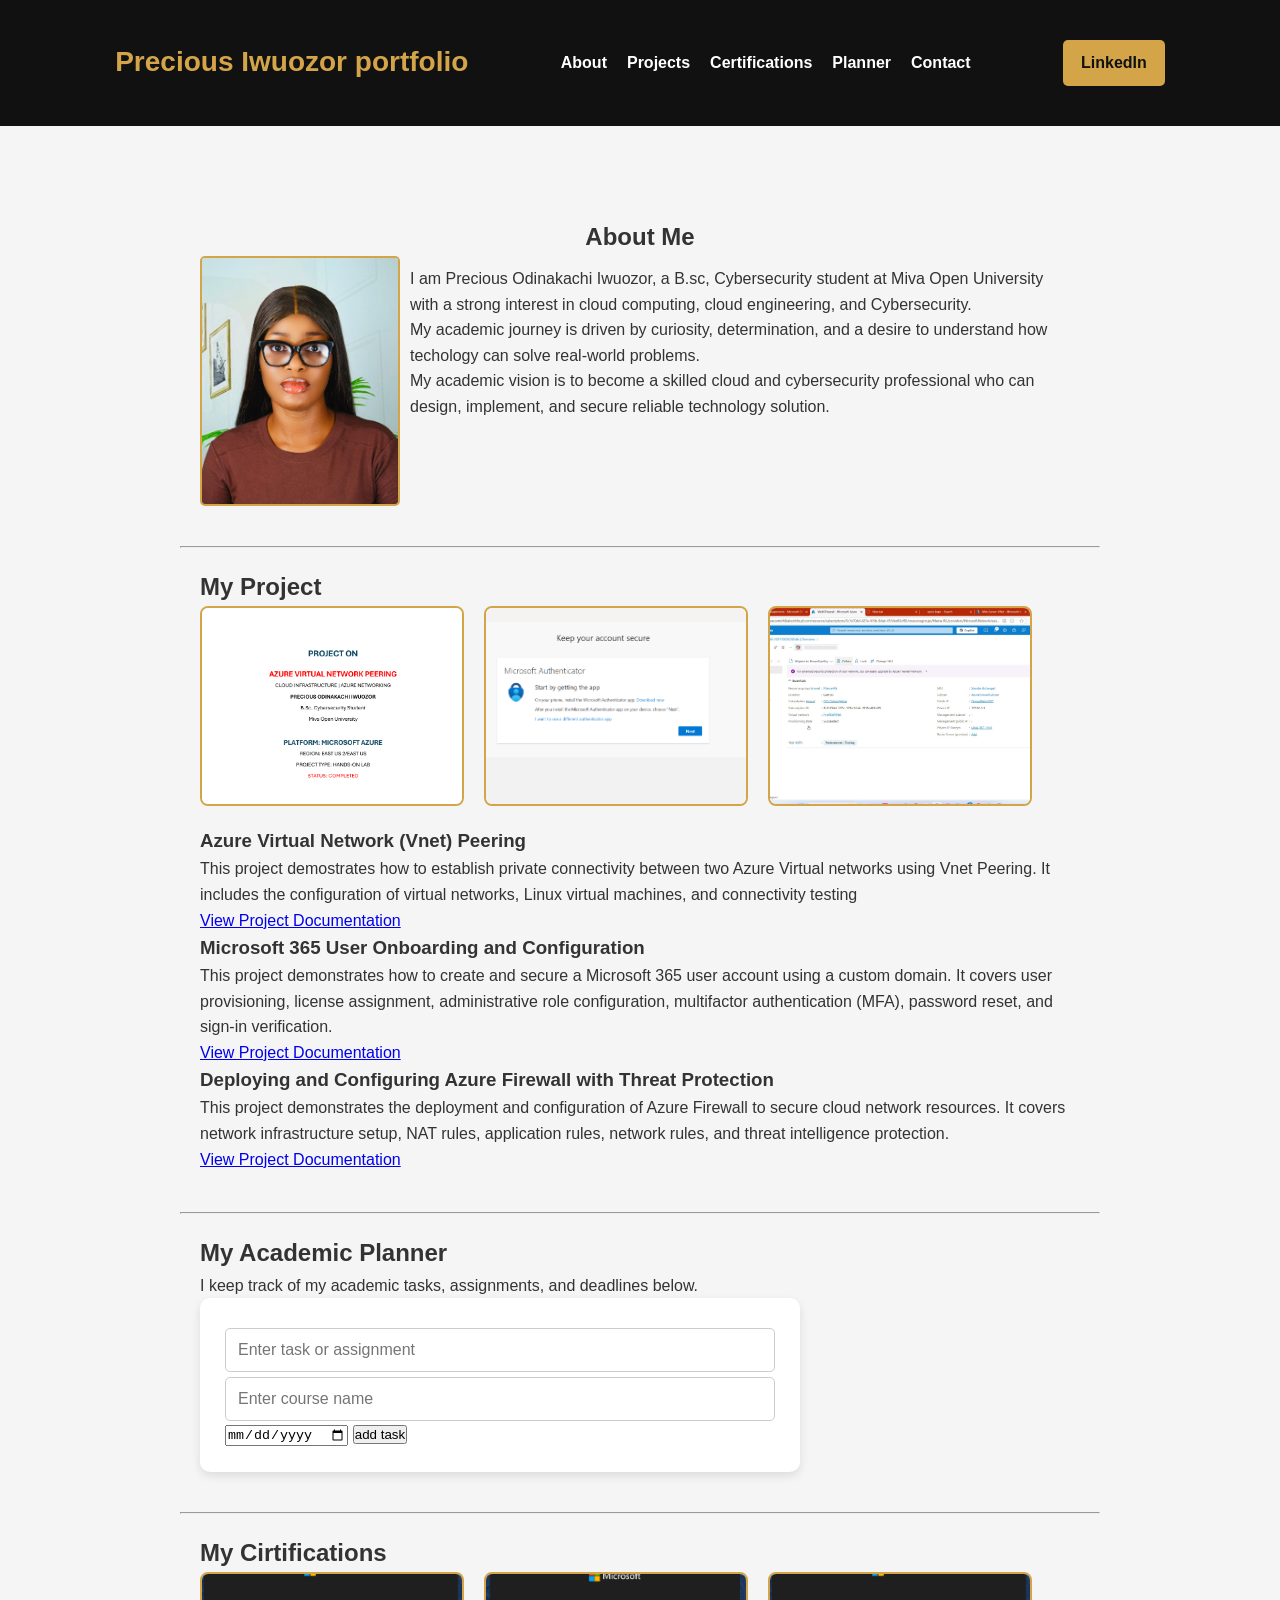
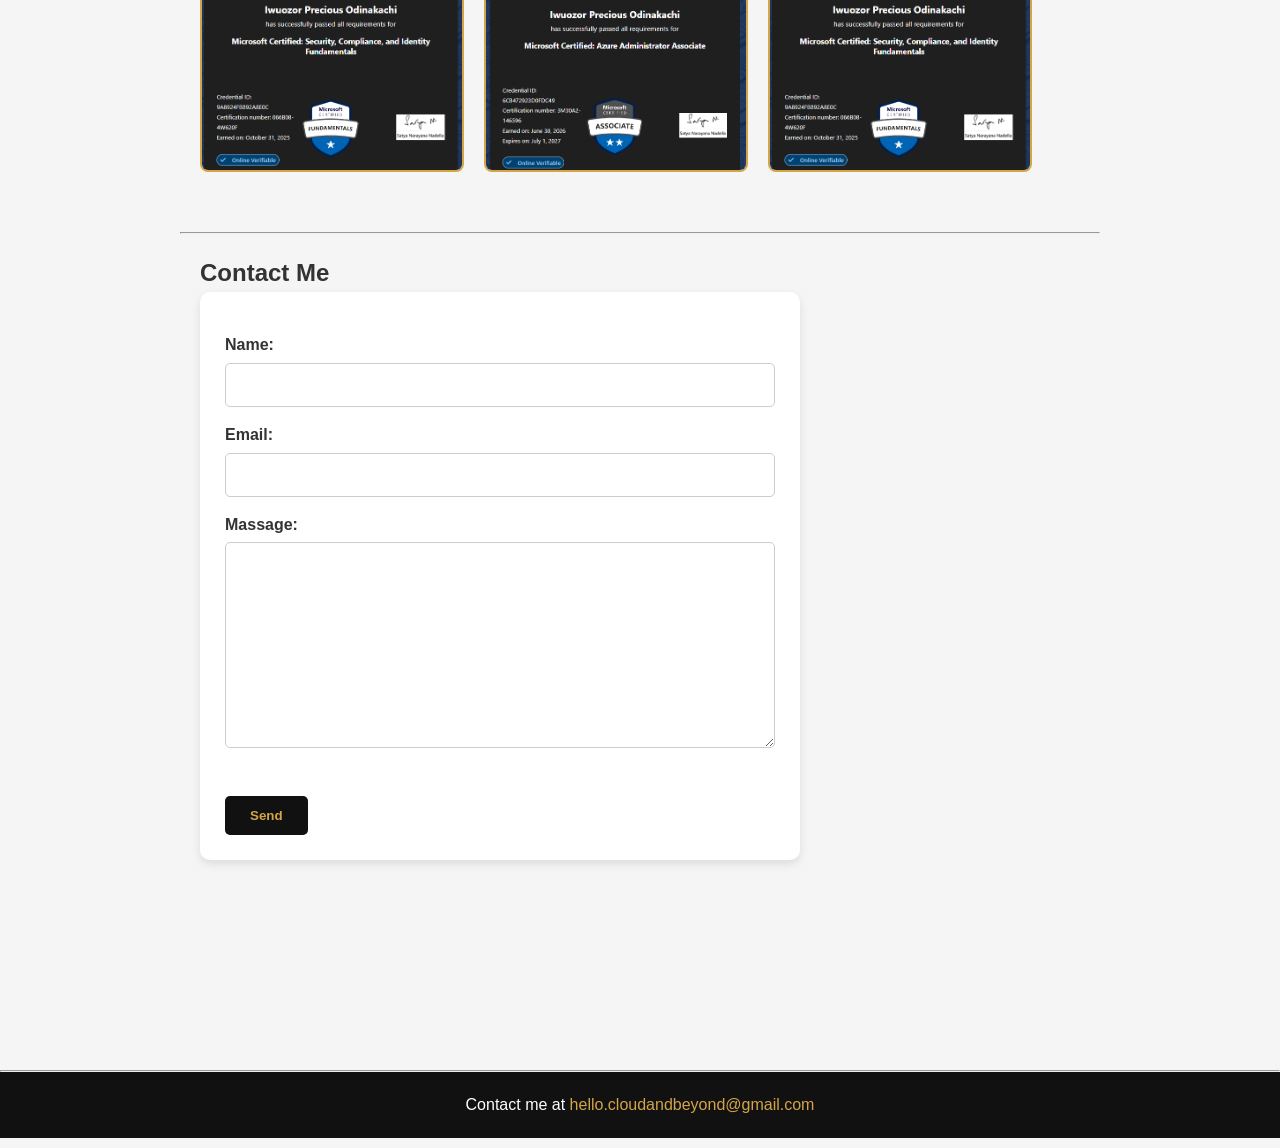
<file: index.html>
<!DOCTYPE html>
<html lang="en">

<head>
    <meta charset="UTF-8">
    <meta name="viewport" content="width=device-width, initial-scale=1.0">
    <title>precious iwuozor portfolio</title>
    <link rel="stylesheet" href="style.css">

</head>

<body>
    <!--This head section contains the title and menu-->
    <header>
        <h1>Precious Iwuozor portfolio</h1>
        <nav>
            <ul>
                <li><a href="#about">About</a></li>
                <li><a href="#projects">Projects</a></li>
                <li><a href="#certifications">Certifications</a></li>
                <li><a href="#planner">Planner</a></li>
                <li><a href="#contact">Contact</a></li>


        </nav>

        <a href="https://www.linkedin.com/in/iwuozorprecious/" target="_blank" rel="noopener noreferrer">
            LinkedIn
        </a>

    </header>
    ```
    <hr />


    <main>
        <section id="about">
            <h2>About Me</h2>
            <div class="about-container">
                <img src="precious.jpg.jpg" alt="my picture">


                </a>
                <div class=" about-text">
                    <p>I am Precious Odinakachi Iwuozor, a B.sc, Cybersecurity student at Miva Open
                        University with a strong interest in cloud computing, cloud engineering,
                        and Cybersecurity.
                    </p>

                    <P>My academic journey is driven by curiosity, determination, and a desire to understand
                        how techology can solve real-world problems.
                    </P>

                    <p>My academic vision is to become a skilled cloud and cybersecurity professional who can
                        design, implement, and secure reliable technology solution.
                    </p>
                </div>

            </div>
        </section>

        <hr />

        <section id="projects">
            <h2>My Project</h2>
            <div class="gallery">
                <img src="p1.png" alt="Project Documentation">
                <img src="mfa1.png" alt="Project Documentation">
                <img src="firew1.jpg" alt="Project Documetation">
            </div class="project-card">
            <h3>Azure Virtual Network (Vnet) Peering</h3>
            <p>This project demostrates how to establish
                private connectivity between two
                Azure Virtual networks using Vnet Peering.
                It includes the configuration of virtual networks,
                Linux virtual machines, and connectivity testing
            </p>

            <a href="Azure Virtual Network Peering.pdf" target="_blank" class="project-btn">
                View Project Documentation
            </a>

            <div class="project-card">


                <h3>Microsoft 365 User Onboarding and Configuration</h3>
                <p>
                    This project demonstrates how to create and secure
                    a Microsoft 365 user account using a custom domain.
                    It covers user provisioning, license assignment,
                    administrative role configuration, multifactor
                    authentication (MFA), password reset, and sign-in
                    verification.
                </p>

                <a href="m365 user onbording configuration3.pdf" target="_blank" class="project-btn">
                    View Project Documentation</a>

                </a>

            </div>
            <div class="project-card">

                <h3>Deploying and Configuring Azure Firewall with Threat Protection</h3>
                <p>This project demonstrates the deployment and
                    configuration of Azure Firewall to secure cloud
                    network resources. It covers network infrastructure
                    setup, NAT rules, application rules, network rules,
                    and threat intelligence protection.
                </p>
                <a href="firewall and threat configuration.pdf" target="_blank" class="project-btn">
                    View Project Documentation
                </a>
            </div>

        </section>

        <hr />


        <section id="academic-planner">

            <h2>My Academic Planner</h2>

            <p class="planner-intro">
                I keep track of my academic tasks,
                assignments, and deadlines below.
            </p>

            <form id="planner-form">

                <input type="text" id="task-name" placeholder="Enter task or assignment" required>

                <input type="text" id="course-name" placeholder="Enter course name" required>

                <input type="date" id="due-date" required>

                <button type="submit">add task</button>

            </form>


            <ul id="task-list"></ul>

        </section>

        <hr>

        <section id="cirtifications">

            <h2>My Cirtifications</h2>

            <div class="gallery">

                <img src="AZ-900.png" alt="AZ-900 Certification">
                <img src="AZ-104.png" alt="AZ-104 Cirtification">
                <img src="SC-900.png" alt="SC-900 Cirtification">

            </div>

        </section>

        <hr />

        <section id="contact">
            <h2>Contact Me</h2>
            <form id="myForm" action="">
                <label for="name">Name: </label>
                <input type="text" id="name" name="name"> <br />
                <p id="nameError" class="error"></p>

                <label for="Email">Email: </label>
                <input type="email" id="email" name="email"> <br />
                <p id="emailError" class="error"></p>

                <label for="massage">Massage: </label>
                <textarea name="massage" id="massage" cols="40" rows="10"></textarea>
                <p id="massageError" class="error"></p>

                <br />
                <input type="submit" value="Send">


            </form>
        </section>

    </main>


    <hr>

    <footer>
        <p>Contact me at <a href="#">hello.cloudandbeyond@gmail.com</a></p>
    </footer>
    <script src="script.js"></script>
</body>

</html>
</file>
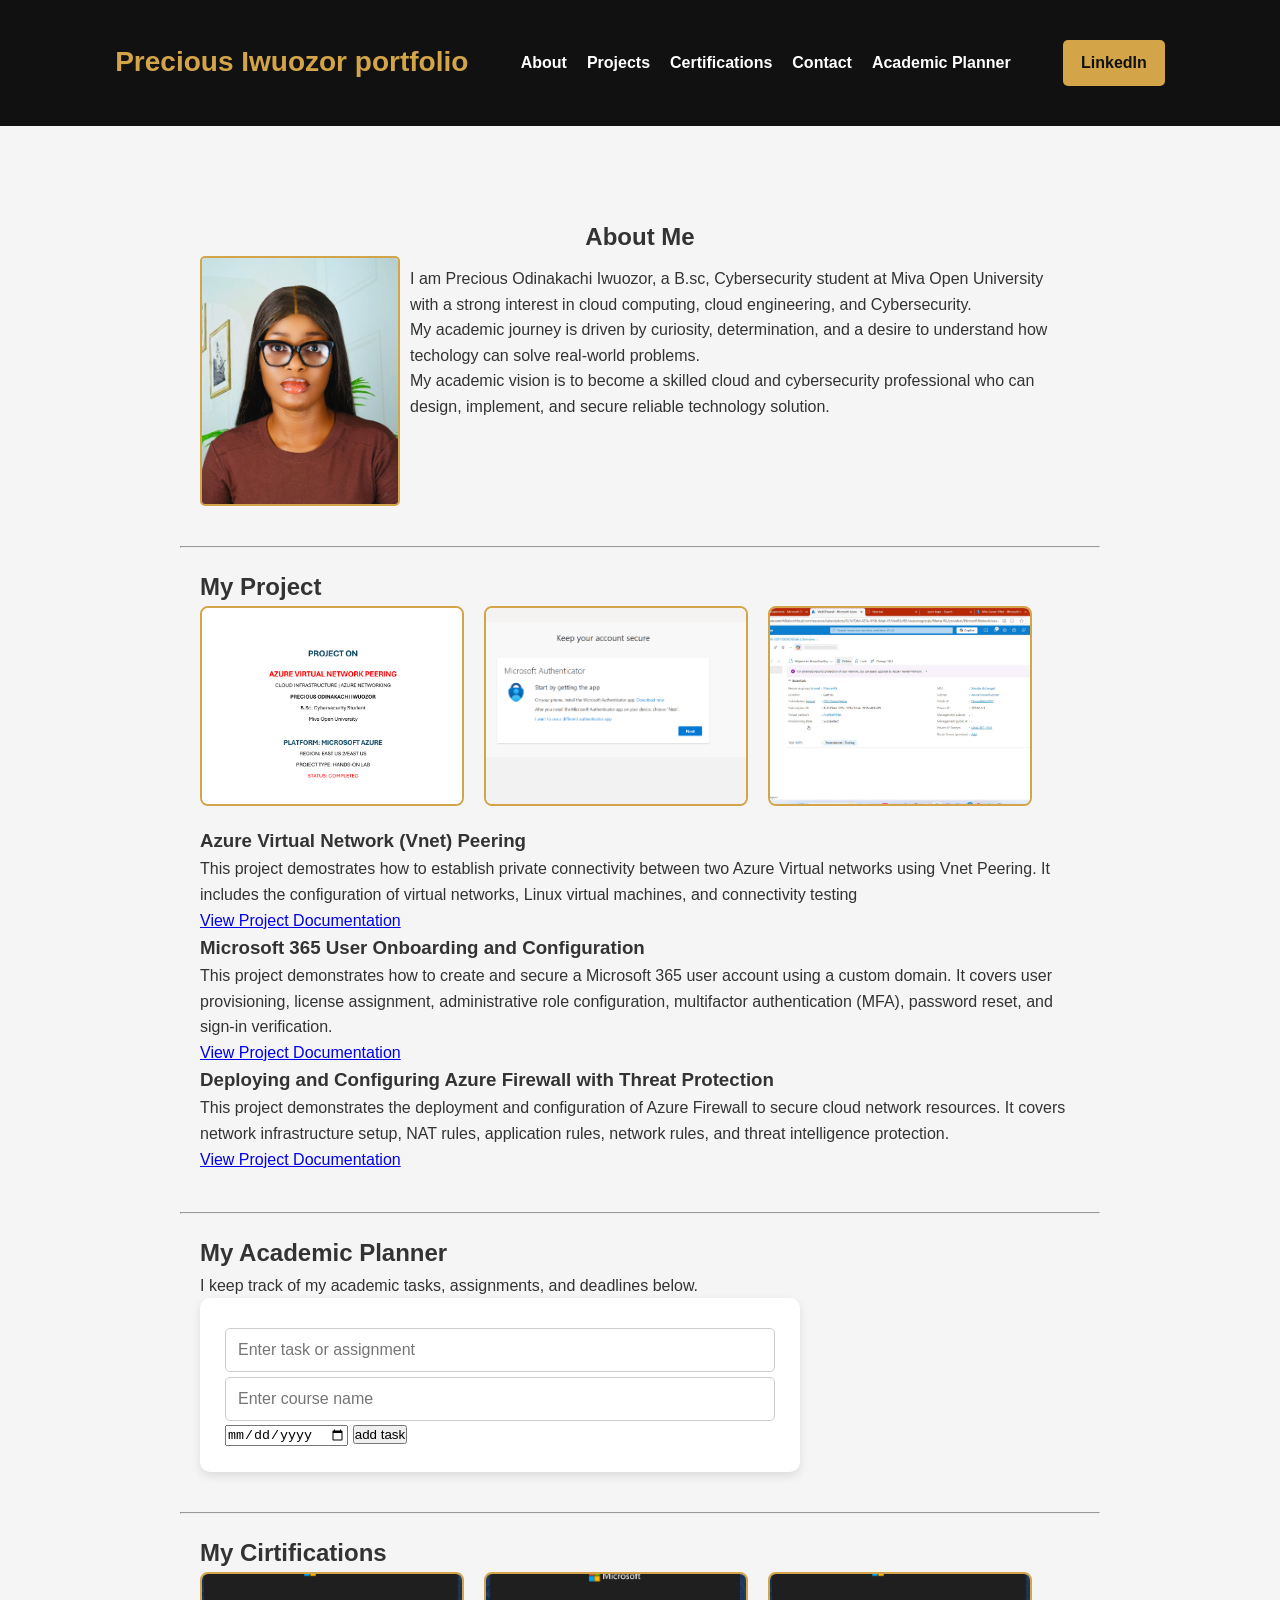
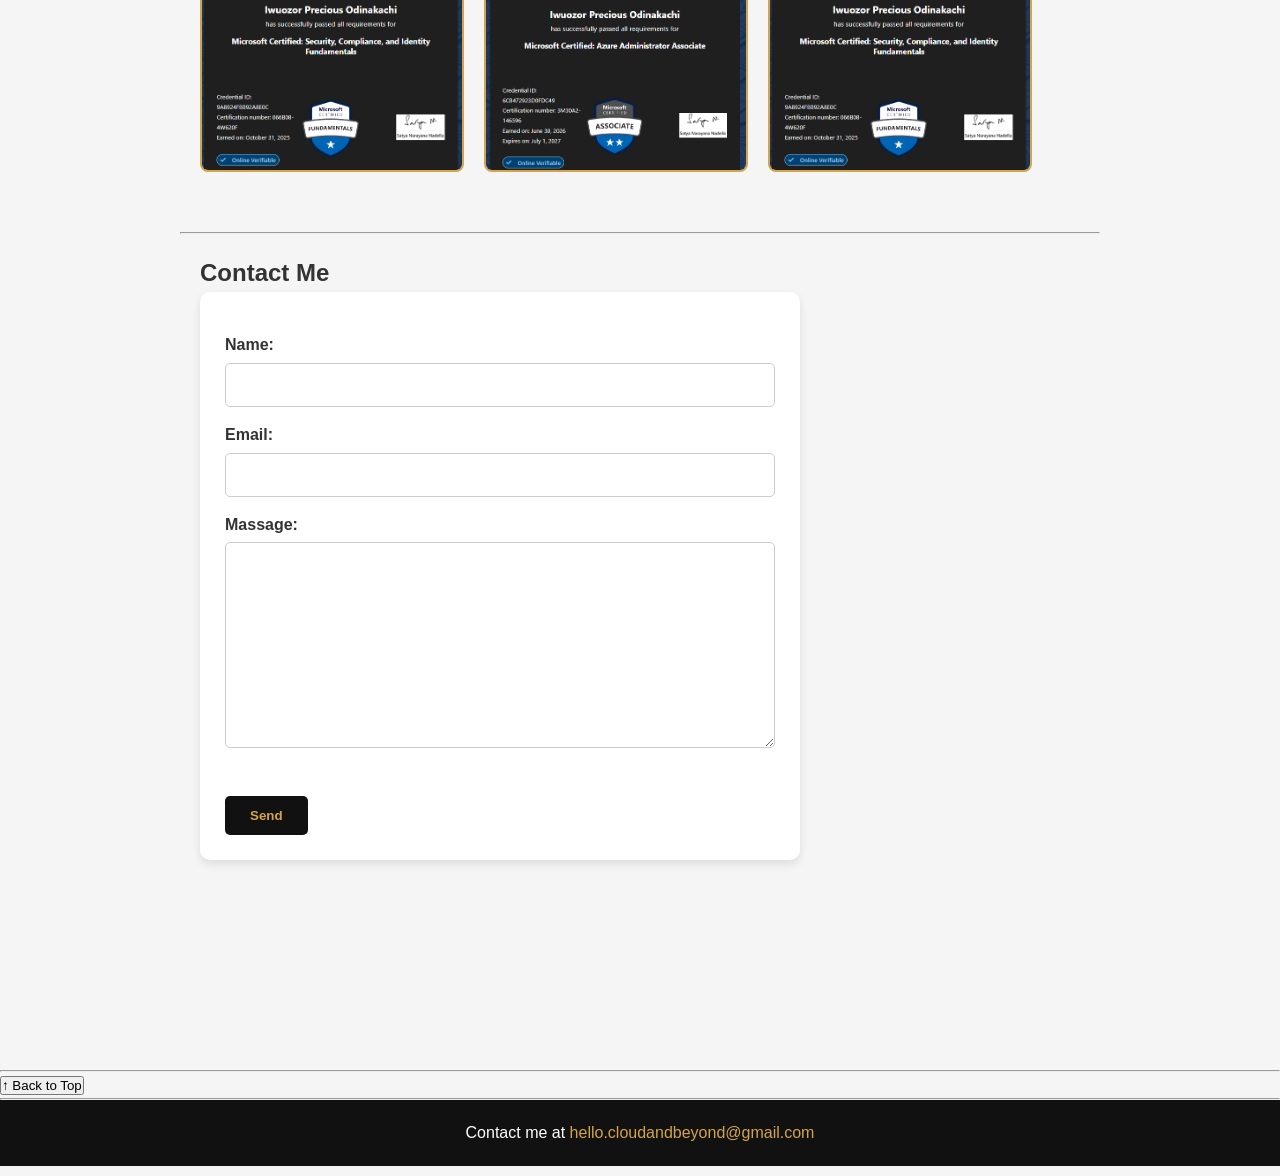
<file: precious academy/index.html>
<!DOCTYPE html>
<html lang="en">

<head>
    <meta charset="UTF-8">
    <meta name="viewport" content="width=device-width, initial-scale=1.0">
    <title>precious iwuozor portfolio</title>
    <link rel="stylesheet" href="style.css">

</head>

<body>
    <!--This head section contains the title and menu-->
    <header>
        <h1>Precious Iwuozor portfolio</h1>
        <nav>
            <ul>
                <li><a href="#about">About</a></li>
                <li><a href="#projects">Projects</a></li>
                <li><a href="#certifications">Certifications</a></li>
                <li><a href="#contact">Contact</a></li>
                <li><a href="#planner">Academic Planner</a></li>

        </nav>

        <a href="https://www.linkedin.com/in/iwuozorprecious/" target="_blank" rel="noopener noreferrer">
            LinkedIn
        </a>

    </header>
    ```
    <hr />


    <main>
        <section id="about">
            <h2>About Me</h2>
            <div class="about-container">
                <img src="precious.jpg.jpg" alt="my picture">


                </a>
                <div class=" about-text">
                    <p>I am Precious Odinakachi Iwuozor, a B.sc, Cybersecurity student at Miva Open
                        University with a strong interest in cloud computing, cloud engineering,
                        and Cybersecurity.
                    </p>

                    <P>My academic journey is driven by curiosity, determination, and a desire to understand
                        how techology can solve real-world problems.
                    </P>

                    <p>My academic vision is to become a skilled cloud and cybersecurity professional who can
                        design, implement, and secure reliable technology solution.
                    </p>
                </div>

            </div>
        </section>

        <hr />

        <section id="projects">
            <h2>My Project</h2>
            <div class="gallery">
                <img src="p1.png" alt="Project Documentation">
                <img src="mfa1.png" alt="Project Documentation">
                <img src="FIRE WALL OVERVIEW.jpg" alt="Project Documetation">
            </div class="project-card">
            <h3>Azure Virtual Network (Vnet) Peering</h3>
            <p>This project demostrates how to establish
                private connectivity between two
                Azure Virtual networks using Vnet Peering.
                It includes the configuration of virtual networks,
                Linux virtual machines, and connectivity testing
            </p>

            <a href="Azure Virtual Network Peering.pdf" target="_blank" class="project-btn">
                View Project Documentation
            </a>

            <div class="project-card">


                <h3>Microsoft 365 User Onboarding and Configuration</h3>
                <p>
                    This project demonstrates how to create and secure
                    a Microsoft 365 user account using a custom domain.
                    It covers user provisioning, license assignment,
                    administrative role configuration, multifactor
                    authentication (MFA), password reset, and sign-in
                    verification.
                </p>

                <a href="m365 user onbording configuration3.pdf" target="_blank" class="project-btn">
                    View Project Documentation</a>

                </a>

            </div>
            <div class="project-card">

                <h3>Deploying and Configuring Azure Firewall with Threat Protection</h3>
                <p>This project demonstrates the deployment and
                    configuration of Azure Firewall to secure cloud
                    network resources. It covers network infrastructure
                    setup, NAT rules, application rules, network rules,
                    and threat intelligence protection.
                </p>
                <a href="firewall and threat configuration.pdf" target="_blank" class="project-btn">
                    View Project Documentation
                </a>
            </div>

        </section>

        <hr />


        <section id="academic-planner">

            <h2>My Academic Planner</h2>

            <p class="planner-intro">
                I keep track of my academic tasks,
                assignments, and deadlines below.
            </p>

            <form id="planner-form">

                <input type="text" id="task-name" placeholder="Enter task or assignment" required>

                <input type="text" id="course-name" placeholder="Enter course name" required>

                <input type="date" id="due-date" required>

                <button type="submit">add task</button>

            </form>


            <ul id="task-list"></ul>

        </section>

        <hr>

        <section id="cirtifications">
            <h2>My Cirtifications</h2>
            <div class="gallery">

                <img src="AZ-900.png" image 1">
                <img src="AZ-104.png" image 2">
                <img src="SC-900.png" image 3">
            </div>

        </section>

        <hr />

        <section id="contact">
            <h2>Contact Me</h2>
            <form id="myForm" action="">
                <label for="name">Name: </label>
                <input type="text" id="name" name="name"> <br />
                <p id="nameError" class="error"></p>

                <label for="Email">Email: </label>
                <input type="email" id="email" name="email"> <br />
                <p id="emailError" class="error"></p>

                <label for="massage">Massage: </label>
                <textarea name="massage" id="massage" cols="40" rows="10"></textarea>
                <p id="massageError" class="error"></p>

                <br />
                <input type="submit" value="Send">


            </form>
        </section>

    </main>

    <hr />

    <button id="backToTop" title="Back to Top">
        ↑ Back to Top
    </button>

    <hr>

    <footer>
        <p>Contact me at <a href="#">hello.cloudandbeyond@gmail.com</a></p>
    </footer>
    <script src="script.js"></script>
</body>

</html>
</file>
<file: style.css>
* {
    margin: 0;
    padding: 0;
    box-sizing: border-box;

}

html {
    scroll-behavior: smooth;
}

body {
    font-family: Arial, Helvetica, sans-serif;
    background-color: #f5f5f5;
    color: #333;
    line-height: 1.6;

}

header {
    position: fixed;
    top: 0;
    left: 0;
    width: 100%;
    z-index: 1000;
    background-color: #111111;
    color: #ffffff;
    padding: 40px 9%;
    display: flex;
    justify-content: space-between;
    align-items: center;
    flex-wrap: wrap;
}

header h1 {
    color: #D4A548;
    font-size: 28px;
}

nav ul {
    list-style: none;
    display: flex;
    gap: 20px;
}

nav ul li a {
    text-decoration: none;
    color: white;
    font-weight: bold;
    transition: 0.3s;
}

* {
    margin: 0;
    padding: 0;
    box-sizing: border-box;
}

header>a {
    text-decoration: none;
    background-color: #D4A548;
    color: #111111;
    padding: 10px 18px;
    border-radius: 5px;
    font-weight: bold;
}

header>a:hover {
    background-color: white;
}

main {
    margin: 150px auto;
    width: 960px;
    max-width: 1100px;
    padding: 20px;

}

section {
    background-color: #f5f5f5;
    margin-bottom: 20px;
    padding: 20px;

}

#about h2 {
    text-align: center;

}

.about-container {
    display: flex;
    flex-direction: row;
    justify-content: space-between;
}

@mdia (max-width: 700px) {
    .about-container {
        flex-direction: column;

    }
}

.about-container img {
    max-width: 200px;
    margin: 0 auto;
}

.about-container img {
    width: 220px;
    height: 250px;
    object-fit: cover;
    border-radius: 5px;
    border: 2px solid #D4A548;
}


.about-text {
    flex: 1;
    min-width: 80px;
    font-size: 16px;
    padding: 10px;
}

.gallery {
    display: flex;
    gap: 20px;
    flex-wrap: wrap;
    margin-bottom: 20px;
}

.gallery {
    display: flex;
    gap: 20px;
    flex-wrap: wrap;
    margin-bottom: 20px;
}

.gallery img {
    width: 30%;
    min-width: 200px;
    height: 200px;
    object-fit: cover;
    border-radius: 8px;
    border: 2px solid #D4A548;
    transition: transform 0.3s;
}

.gallery img:hover {
    transform: scale(1.03);
}

section ul {
    padding-left: 25px;
}

section ul li {
    margin-bottom: 8px;
}

form {
    background-color: white;
    padding: 25px;
    border-radius: 10px;
    max-width: 600px;
    box-shadow: 0 4px 10px rgba(0, 0, 0, 0.1);
}

form label {
    display: block;
    margin-top: 15px;
    font-weight: bold;
}

form input[type="text"],
form input[type="email"],
form textarea {
    width: 100%;
    padding: 12px;
    margin-top: 5px;
    border: 1px solid #cccccc;
    border-radius: 5px;
    font-size: 16px;
}

form textarea {
    resize: vertical;
}

form input[type="submit"] {
    background-color: #111111;
    color: #D4A548;
    padding: 12px 25px;
    border: none;
    border-radius: 5px;
    margin-top: 15px;
    cursor: pointer;
    font-weight: bold;
}

form input[type="submit"]:hover {
    background-color: #D4A548;
    color: #111111;
}

footer {
    background-color: #111111;
    color: white;
    text-align: center;
    padding: 20px;
}

footer a {
    color: #D4A548;
    text-decoration: none;
}

footer a:hover {
    text-decoration: underline;
}
</file>
<file: precious academy/style.css>
* {
    margin: 0;
    padding: 0;
    box-sizing: border-box;

}

html {
    scroll-behavior: smooth;
}

body {
    font-family: Arial, Helvetica, sans-serif;
    background-color: #f5f5f5;
    color: #333;
    line-height: 1.6;

}

header {
    position: fixed;
    top: 0;
    left: 0;
    width: 100%;
    z-index: 1000;
    background-color: #111111;
    color: #ffffff;
    padding: 40px 9%;
    display: flex;
    justify-content: space-between;
    align-items: center;
    flex-wrap: wrap;
}

header h1 {
    color: #D4A548;
    font-size: 28px;
}

nav ul {
    list-style: none;
    display: flex;
    gap: 20px;
}

nav ul li a {
    text-decoration: none;
    color: white;
    font-weight: bold;
    transition: 0.3s;
}

* {
    margin: 0;
    padding: 0;
    box-sizing: border-box;
}

header>a {
    text-decoration: none;
    background-color: #D4A548;
    color: #111111;
    padding: 10px 18px;
    border-radius: 5px;
    font-weight: bold;
}

header>a:hover {
    background-color: white;
}

main {
    margin: 150px auto;
    width: 960px;
    max-width: 1100px;
    padding: 20px;

}

section {
    background-color: #f5f5f5;
    margin-bottom: 20px;
    padding: 20px;

}

#about h2 {
    text-align: center;

}

.about-container {
    display: flex;
    flex-direction: row;
    justify-content: space-between;
}

@mdia (max-width: 700px) {
    .about-container {
        flex-direction: column;

    }
}

.about-container img {
    max-width: 200px;
    margin: 0 auto;
}

.about-container img {
    width: 220px;
    height: 250px;
    object-fit: cover;
    border-radius: 5px;
    border: 2px solid #D4A548;
}


.about-text {
    flex: 1;
    min-width: 80px;
    font-size: 16px;
    padding: 10px;
}

.gallery {
    display: flex;
    gap: 20px;
    flex-wrap: wrap;
    margin-bottom: 20px;
}

.gallery {
    display: flex;
    gap: 20px;
    flex-wrap: wrap;
    margin-bottom: 20px;
}

.gallery img {
    width: 30%;
    min-width: 200px;
    height: 200px;
    object-fit: cover;
    border-radius: 8px;
    border: 2px solid #D4A548;
    transition: transform 0.3s;
}

.gallery img:hover {
    transform: scale(1.03);
}

section ul {
    padding-left: 25px;
}

section ul li {
    margin-bottom: 8px;
}

form {
    background-color: white;
    padding: 25px;
    border-radius: 10px;
    max-width: 600px;
    box-shadow: 0 4px 10px rgba(0, 0, 0, 0.1);
}

form label {
    display: block;
    margin-top: 15px;
    font-weight: bold;
}

form input[type="text"],
form input[type="email"],
form textarea {
    width: 100%;
    padding: 12px;
    margin-top: 5px;
    border: 1px solid #cccccc;
    border-radius: 5px;
    font-size: 16px;
}

form textarea {
    resize: vertical;
}

form input[type="submit"] {
    background-color: #111111;
    color: #D4A548;
    padding: 12px 25px;
    border: none;
    border-radius: 5px;
    margin-top: 15px;
    cursor: pointer;
    font-weight: bold;
}

form input[type="submit"]:hover {
    background-color: #D4A548;
    color: #111111;
}

footer {
    background-color: #111111;
    color: white;
    text-align: center;
    padding: 20px;
}

footer a {
    color: #D4A548;
    text-decoration: none;
}

footer a:hover {
    text-decoration: underline;
}
</file>
